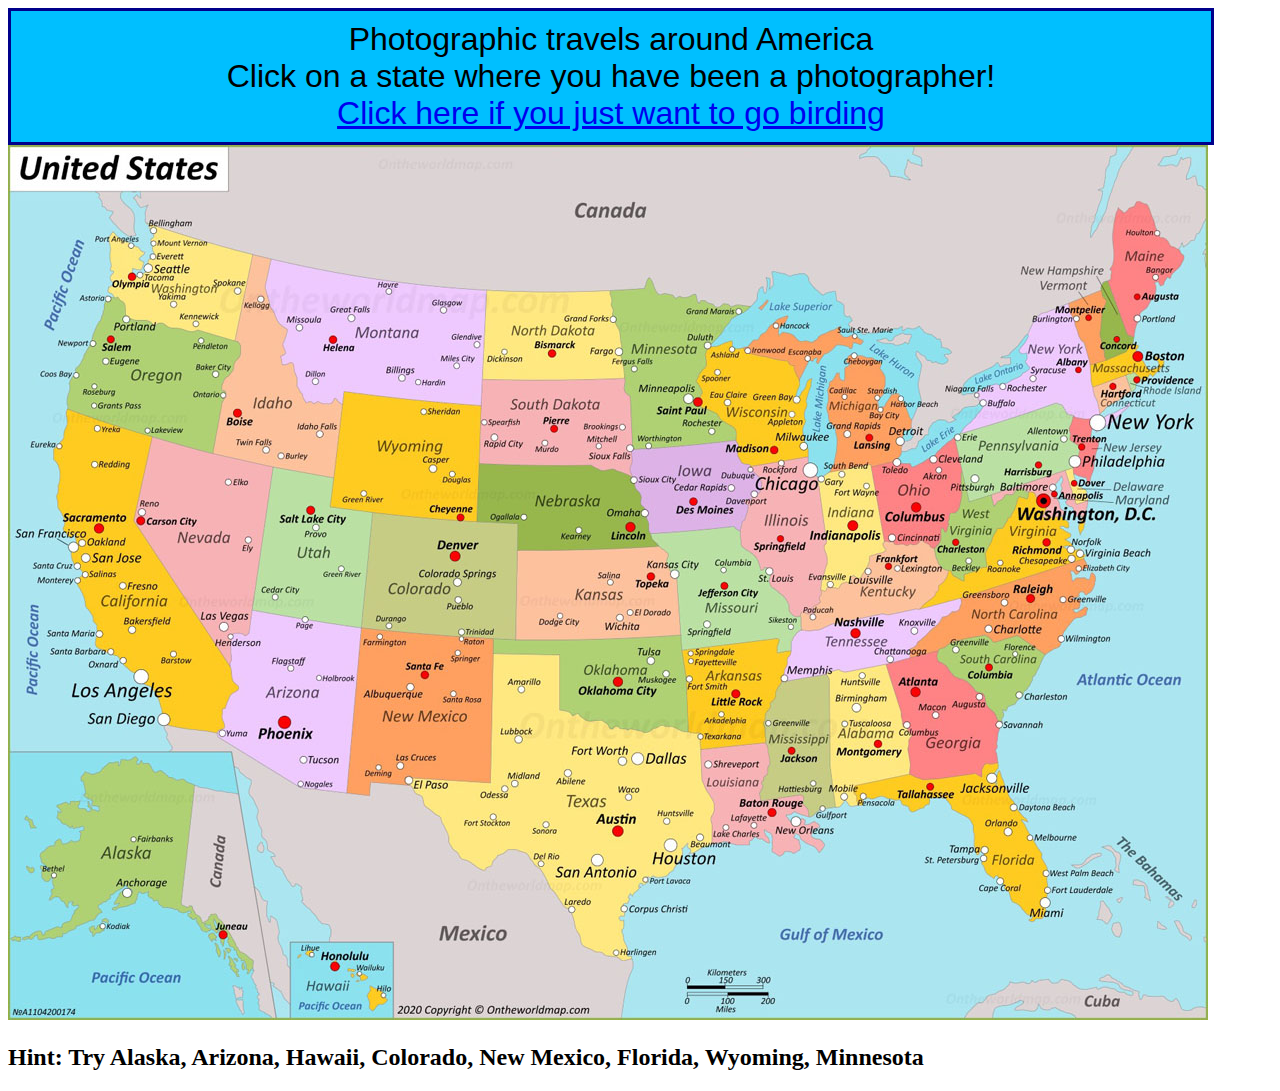
<file: index.html>
<!DOCTYPE html>
<html lang="en">
    <head>
        <title>Travel Photography Map project
        </title>
        <link rel="stylesheet" href="styles.css">
    </head>
   
    <body>
        <Header>Photographic travels around America<br>
            Click on a state where you have been a photographer!<br>
        <a href="birding.html">Click here if you just want to go birding</a>
        </Header>
        <div>
            <img src="usmap.jpg" alt="Map of the United states" usemap="#workmap">
            <map name="workmap">
                <area shape="poly" coords="365,367,510,378,509,494,354,482" alt="Colorado" href="colorado.html">
                <area shape="poly" coords="354,482,487,494,482,642,341,646" alt="New Mexico" href="newmexico.html">
                <area shape="poly" coords="244,465,353,481,336,646,209,590" alt="Arizona" href="arizona.html">
                <area shape="poly" coords="851,638,990,615,1058,754,1016,765,939,651,853,656" alt="Florida" href="florida.html">
                <area shape="poly" coords="41,622,188,615,174,766,17,790" alt="Alaska" href="alaska.html">
                <area shape="poly" coords="284,802,389,794,384,869,283,867" alt="Hawaii" href="hawaii.html">
                <area shape="poly" coords="600,145,739,154,690,247,730,284,626,298" alt="Minnesota" href="minnesota.html">
                <area shape="poly" coords="336,245,473,261,469,371,326,358" alt="Wyoming" href="wyoming.html">
            </map>
        </div>

    </body>
    <h2>Hint: Try Alaska, Arizona, Hawaii, Colorado, New Mexico, Florida, Wyoming, Minnesota</h2>
</html>
</file>
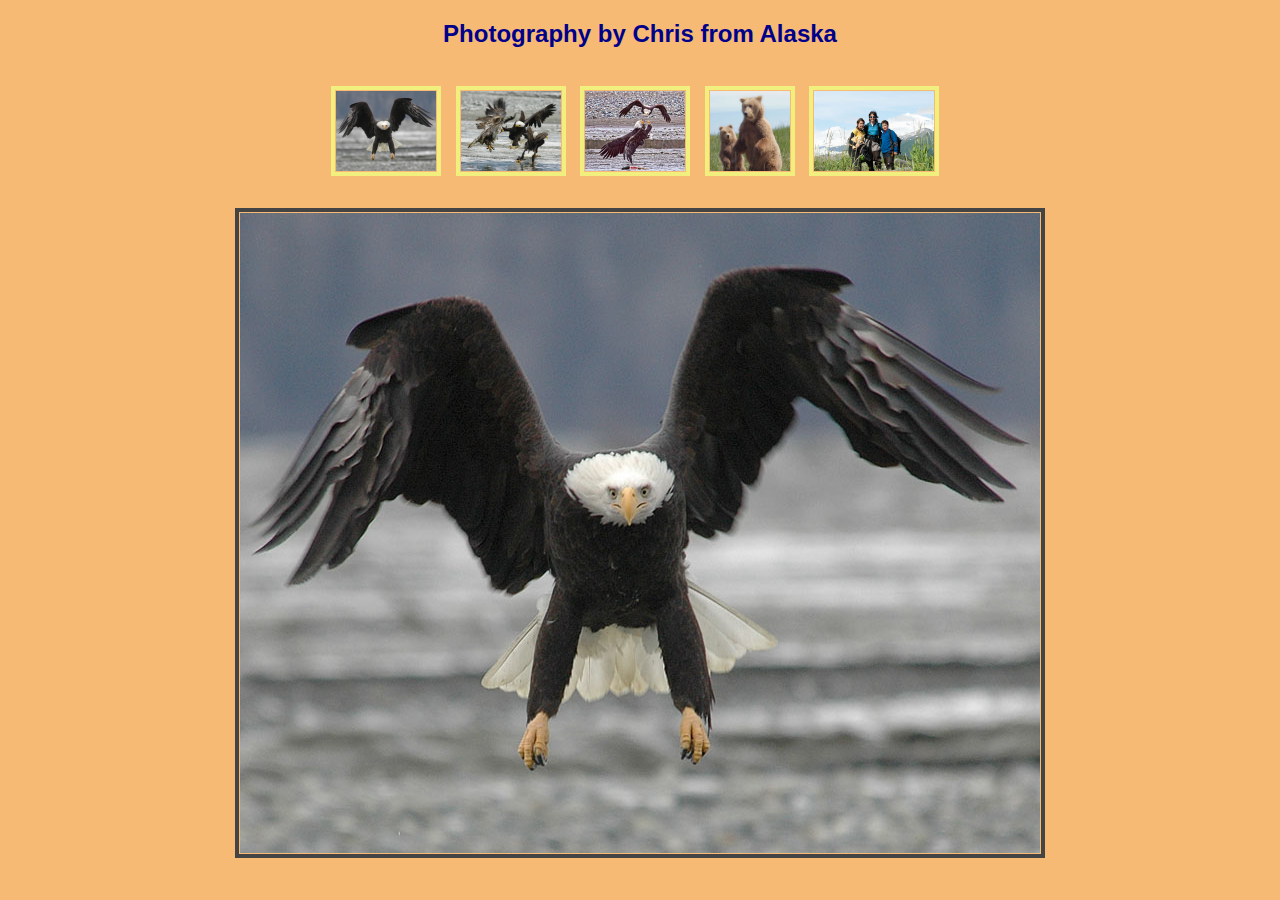
<file: alaska.html>
<!DOCTYPE html>
<html lang="en">
    <head>
        <title>Images from Chris from Alaska</title>  
        <link rel="stylesheet" href="photopage.css">
    </head>
        <body>
        
        <div class="gallery" align="center">
            <h2>Photography by Chris from Alaska
            </h2>
            
            <br />
        
            <div class="thumbnails">
                <img onmouseover="preview.src=img1.src" name="img1" src="alimages/al1.jpg" alt=""/>
                <img onmouseover="preview.src=img2.src" name="img2" src="alimages/al2.jpg" alt=""/>
                <img onmouseover="preview.src=img3.src" name="img3" src="alimages/al3.jpg" alt=""/>
                <img onmouseover="preview.src=img4.src" name="img4" src="alimages/al4.jpg" alt=""/>
                <img onmouseover="preview.src=img5.src" name="img5" src="alimages/al5.jpg" alt=""/>
            </div><br/>
        
            <div class="preview" align="center">
                <img name="preview" src="alimages/al1.jpg" alt=""/>
            </div>
        
        </div>   
    </body>
</html>
</file>
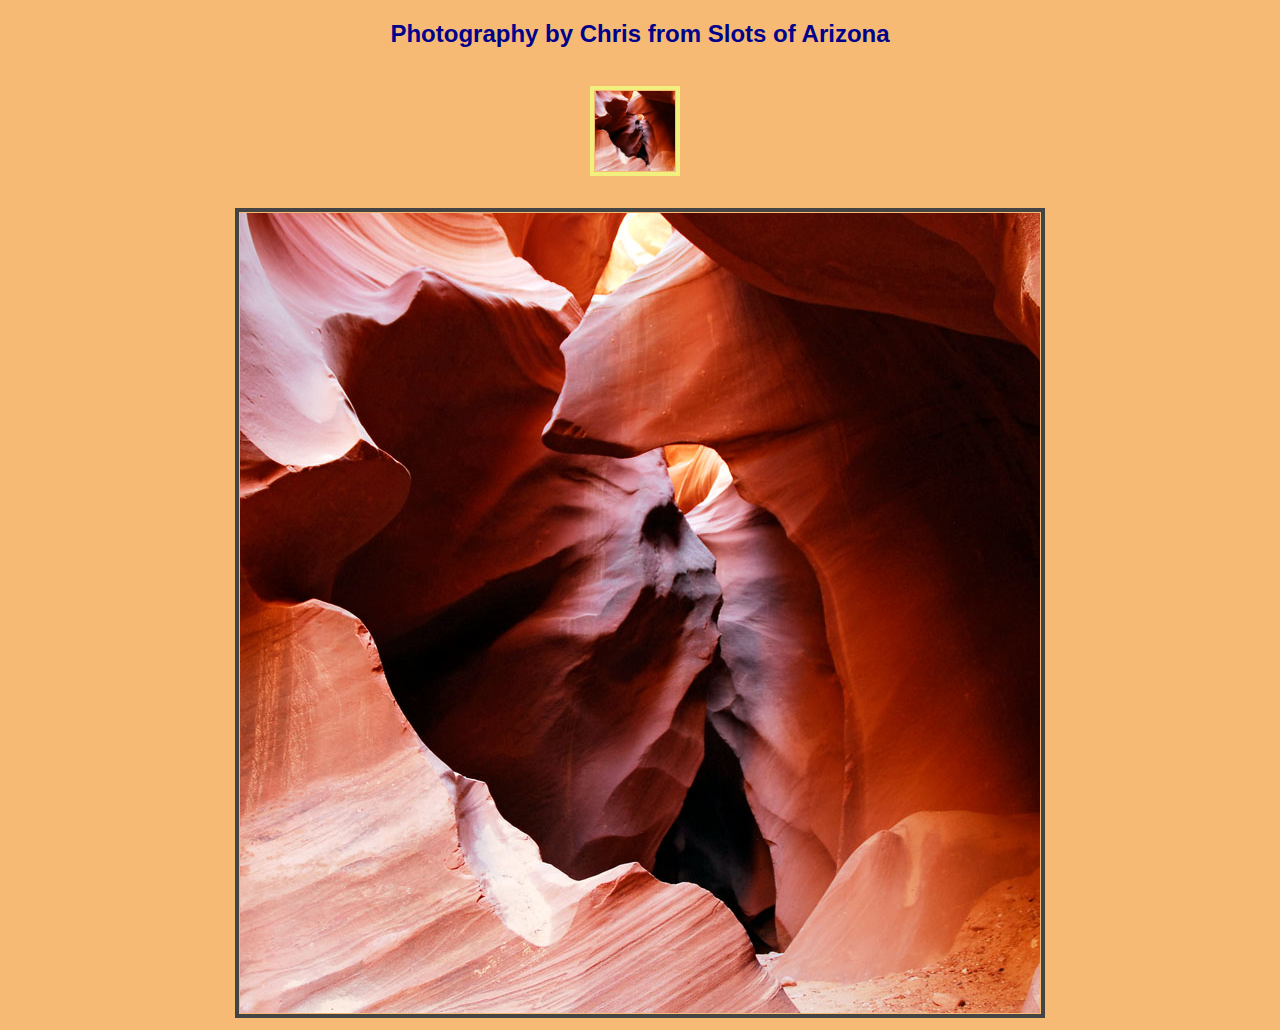
<file: arizona.html>
<!DOCTYPE html>
<html lang="en">
<head>
    <title>Images from Chris </title>  
    <link rel="stylesheet" href="photopage.css">
</head>
    <body>
    
    <div class="gallery" align="center">
        <h2>Photography by Chris from Slots of Arizona</h2>
        
        <br />
    
        <div class="thumbnails">
            <!--<img onmouseover="preview.src=img1.src" name="img1" src="jpeg/img1.jpg" alt=""/>-->
            <img onmouseover="preview.src=img2.src" name="img2" src="az1.jpg" alt=""/>
            <!--<img onmouseover="preview.src=img3.src" name="img3" src="coimages/co2.jpg" alt=""/>
            <img onmouseover="preview.src=img4.src" name="img4" src="coimages/co3.jpg" alt=""/>
            <img onmouseover="preview.src=img5.src" name="img5" src="coimages/co4.jpg" alt=""/>-->
        </div><br/>
    
        <div class="preview" align="center">
            <img name="preview" src="az1.jpg" alt=""/>
        </div>
    
    </div>   
</body>
</html>
</file>
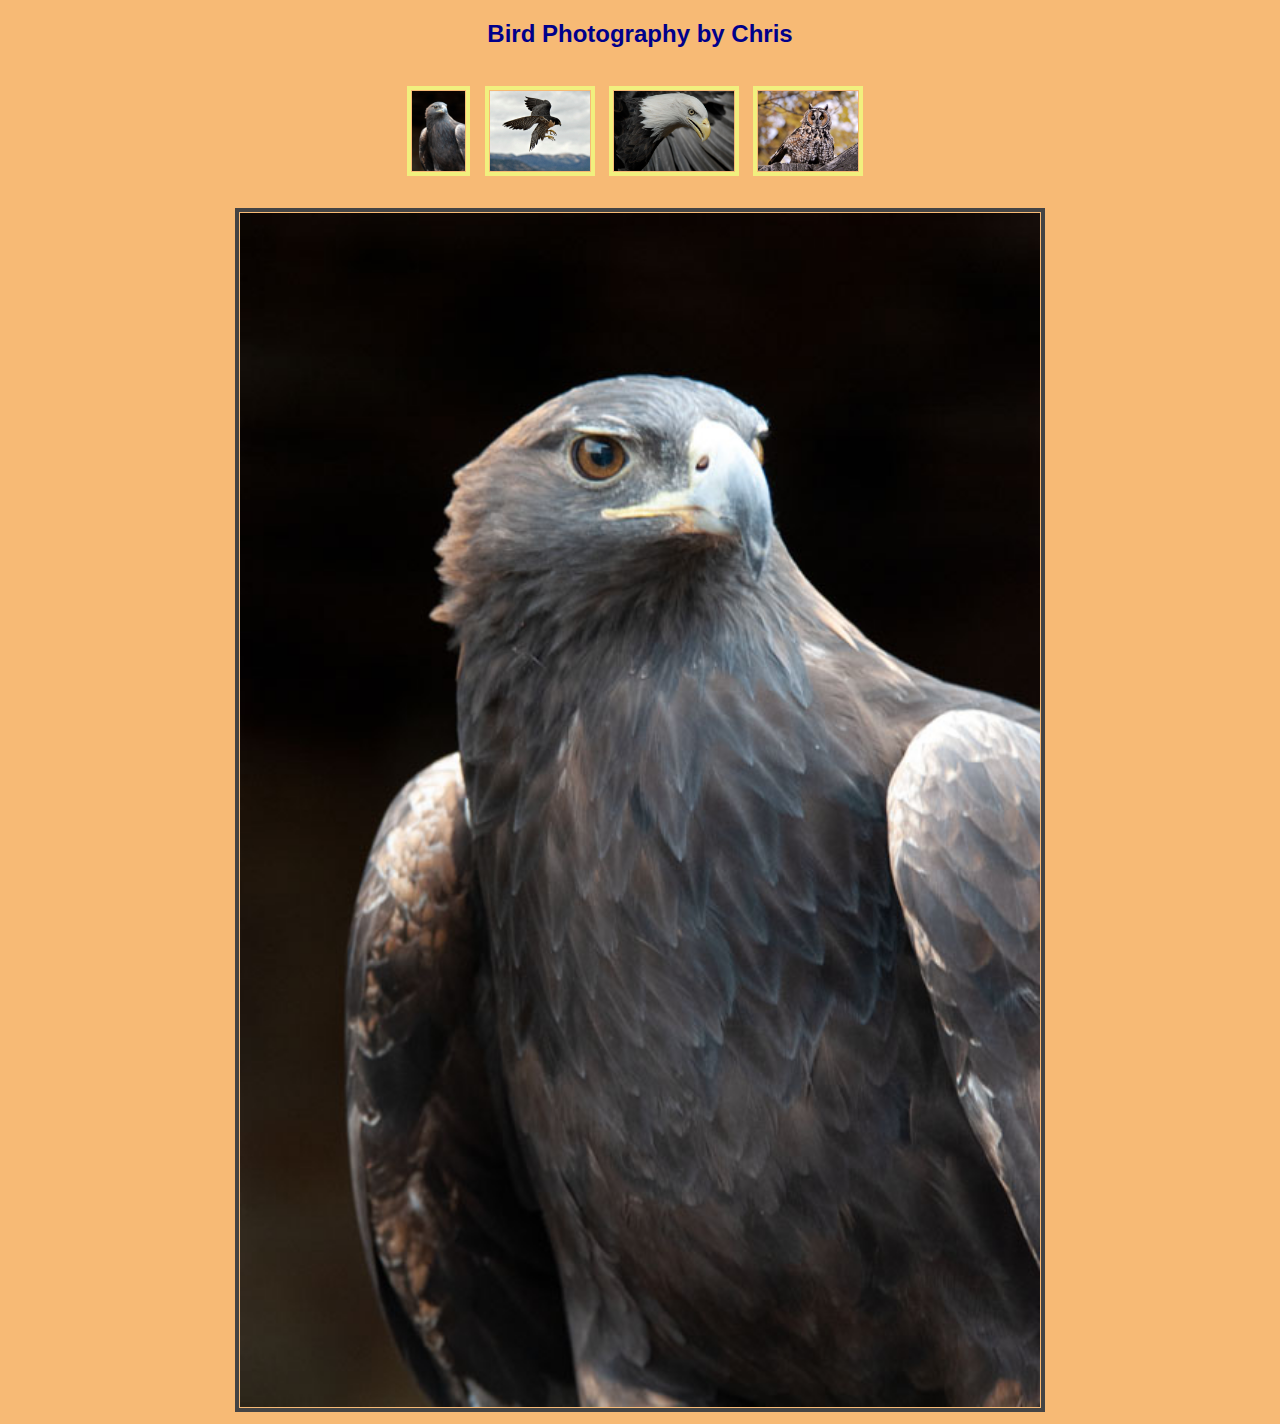
<file: birding.html>
<!DOCTYPE html>
<html lang="en">
    <head>
        <title>Bird Photography from Chris</title>  
        <link rel="stylesheet" href="photopage.css">
    </head>
        <body>
        
        <div class="gallery" align="center">
            <h2>Bird Photography by Chris
            </h2>
            
            <br />
        
            <div class="thumbnails">
                <img onmouseover="preview.src=img1.src" name="img1" src="bdimages/bd1.jpg" alt=""/>
                <img onmouseover="preview.src=img2.src" name="img2" src="bdimages/bd2.jpg" alt=""/>
                <img onmouseover="preview.src=img3.src" name="img3" src="bdimages/bd3.jpg" alt=""/>
                <img onmouseover="preview.src=img4.src" name="img4" src="bdimages/bd4.jpg" alt=""/>
                <!--<img onmouseover="preview.src=img5.src" name="img5" src="alimages/al5.jpg" alt=""/>-->
            </div><br/>
        
            <div class="preview" align="center">
                <img name="preview" src="bdimages/bd1.jpg" alt=""/>
            </div>
        
        </div>   
    </body>
</html>
</file>
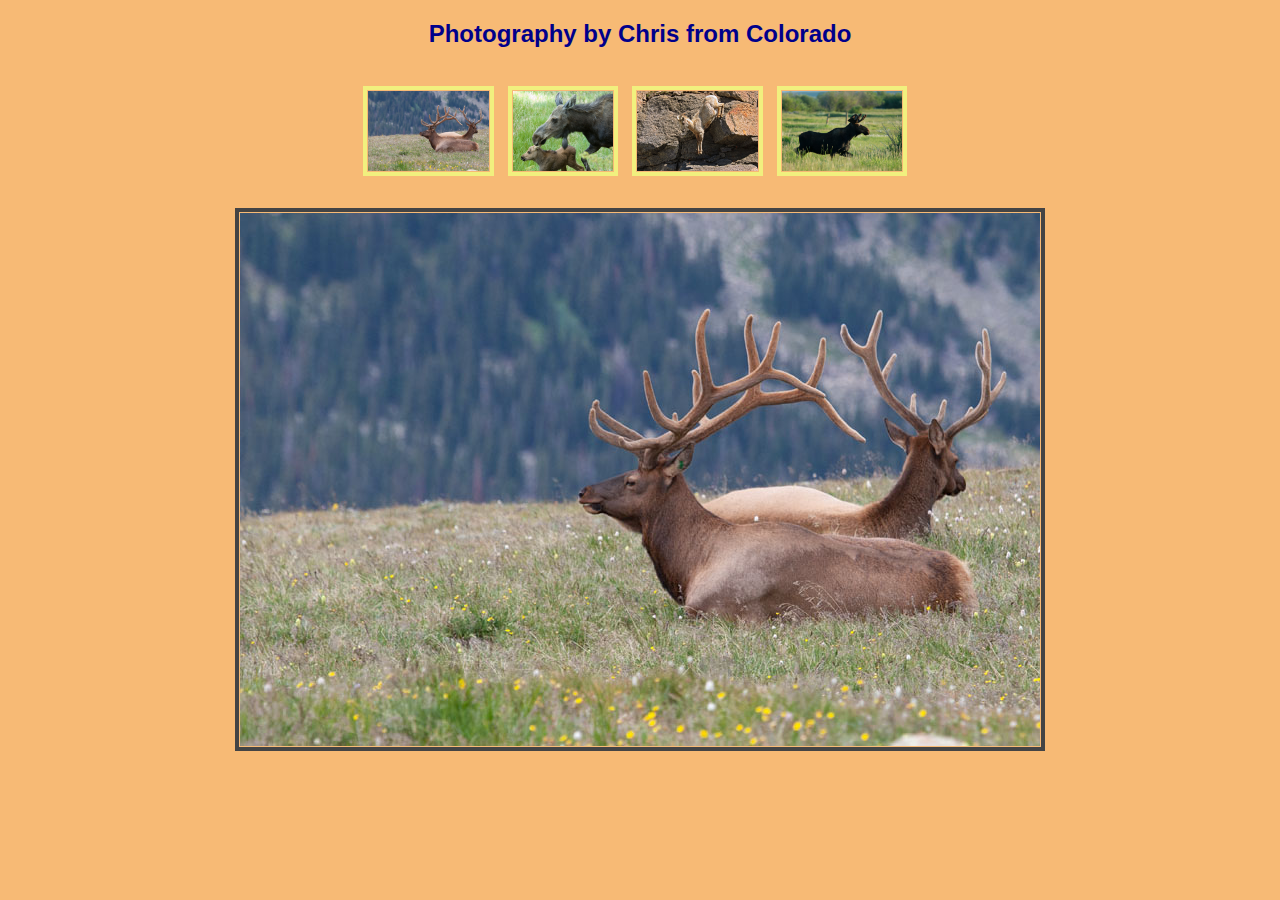
<file: colorado.html>
<!DOCTYPE html>
<html lang="en">
    <head>
        <title>Images from Chris </title>  
        <link rel="stylesheet" href="photopage.css">
    </head>
        <body>
        
        <div class="gallery" align="center">
            <h2>Photography by Chris from Colorado</h2>
            
            <br />
        
            <div class="thumbnails">
                <!--<img onmouseover="preview.src=img1.src" name="img1" src="jpeg/img1.jpg" alt=""/>-->
                <img onmouseover="preview.src=img2.src" name="img2" src="coimages/co1.jpg" alt=""/>
                <img onmouseover="preview.src=img3.src" name="img3" src="coimages/co2.jpg" alt=""/>
                <img onmouseover="preview.src=img4.src" name="img4" src="coimages/co3.jpg" alt=""/>
                <img onmouseover="preview.src=img5.src" name="img5" src="coimages/co4.jpg" alt=""/>
            </div><br/>
        
            <div class="preview" align="center">
                <img name="preview" src="coimages/co1.jpg" alt=""/>
            </div>
        
        </div>   
    </body>
</html>
</file>
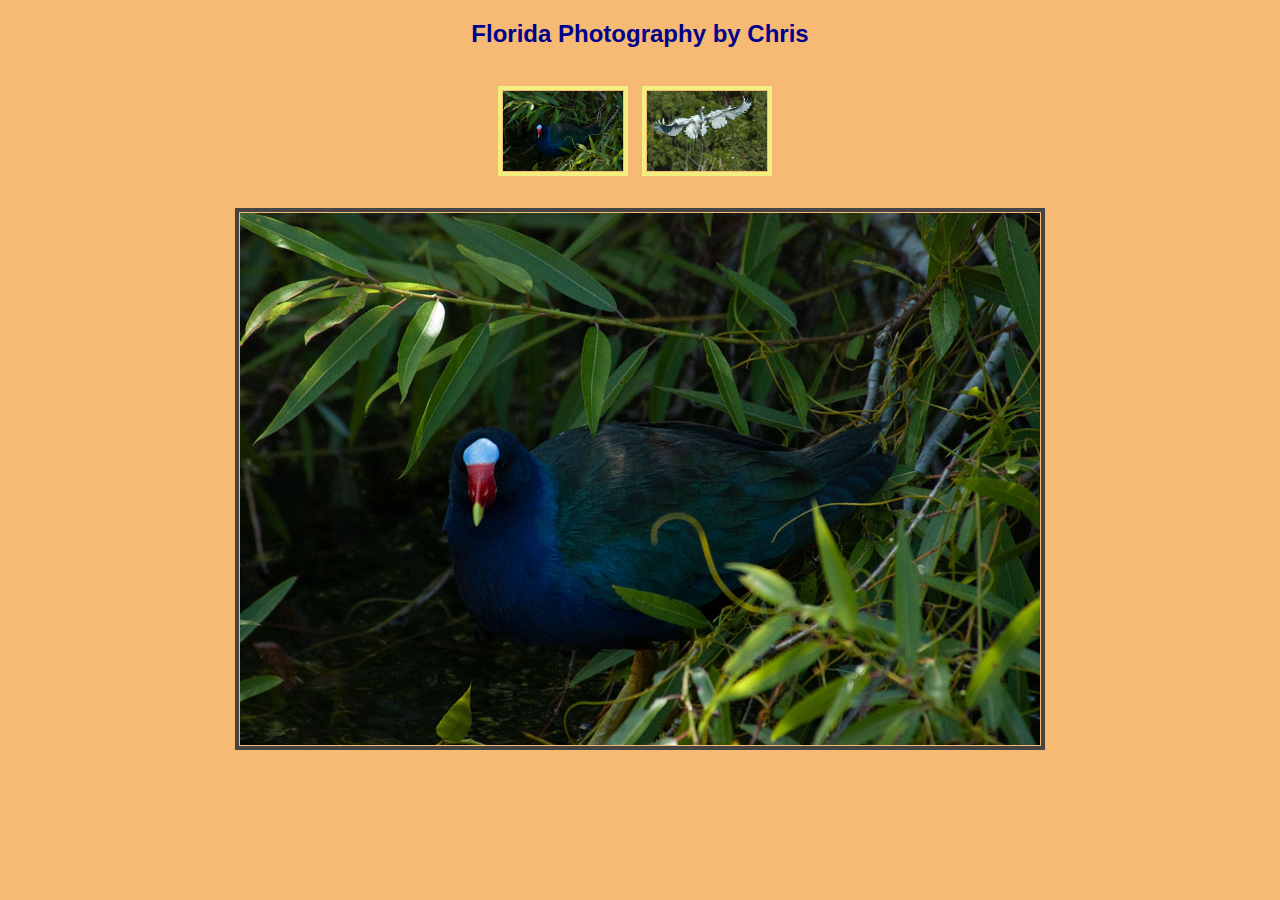
<file: florida.html>
<!DOCTYPE html>
<html lang="en">
    <head>
        <title>Images from Chris from Florida </title>  
        <link rel="stylesheet" href="photopage.css">
    </head>
        <body>
        
        <div class="gallery" align="center">
            <h2>Florida Photography by Chris</h2>
            
            <br />
        
            <div class="thumbnails">
                <!--<img onmouseover="preview.src=img1.src" name="img1" src="jpeg/img1.jpg" alt=""/>-->
                <img onmouseover="preview.src=img2.src" name="img2" src="fl1.jpg" alt=""/>
                <img onmouseover="preview.src=img3.src" name="img3" src="fl2.jpg" alt=""/>
               <!-- <img onmouseover="preview.src=img4.src" name="img4" src="coimages/co3.jpg" alt=""/>
                <img onmouseover="preview.src=img5.src" name="img5" src="coimages/co4.jpg" alt=""/>-->
            </div><br/>
        
            <div class="preview" align="center">
                <img name="preview" src="fl1.jpg" alt=""/>
            </div>
        
        </div>   
    </body>
</html>
</file>
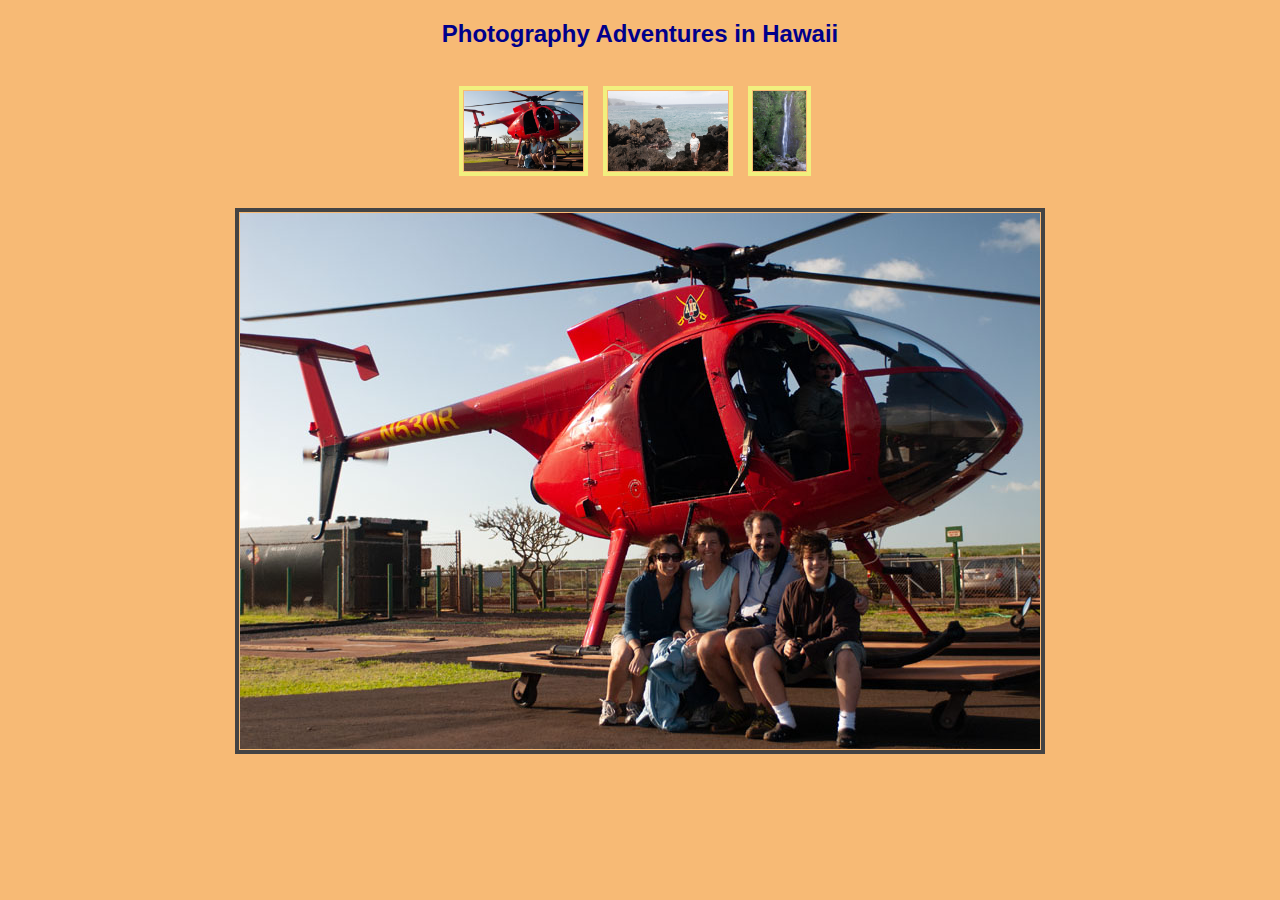
<file: hawaii.html>
<!DOCTYPE html>
<html lang="en">
    <head>
        <title>Images from Chris </title>  
        <link rel="stylesheet" href="photopage.css">
    </head>
        <body>
        
        <div class="gallery" align="center">
            <h2>Photography Adventures in Hawaii</h2>
            
            <br />
        
            <div class="thumbnails">
                <!--<img onmouseover="preview.src=img1.src" name="img1" src="jpeg/img1.jpg" alt=""/>-->
                <img onmouseover="preview.src=img2.src" name="img2" src="hiimages/hi1.jpg" alt=""/>
                <img onmouseover="preview.src=img3.src" name="img3" src="hiimages/hi2.jpg" alt=""/>
                <img onmouseover="preview.src=img4.src" name="img4" src="hiimages/hi4.jpg" alt=""/>
                <!--<img onmouseover="preview.src=img5.src" name="img5" src="hiimages/hi4.jpg" alt=""/>-->
            </div><br/>
        
            <div class="preview" align="center">
                <img name="preview" src="hiimages/hi1.jpg" alt=""/>
            </div>
        
        </div>   
    </body>
</html>
</file>
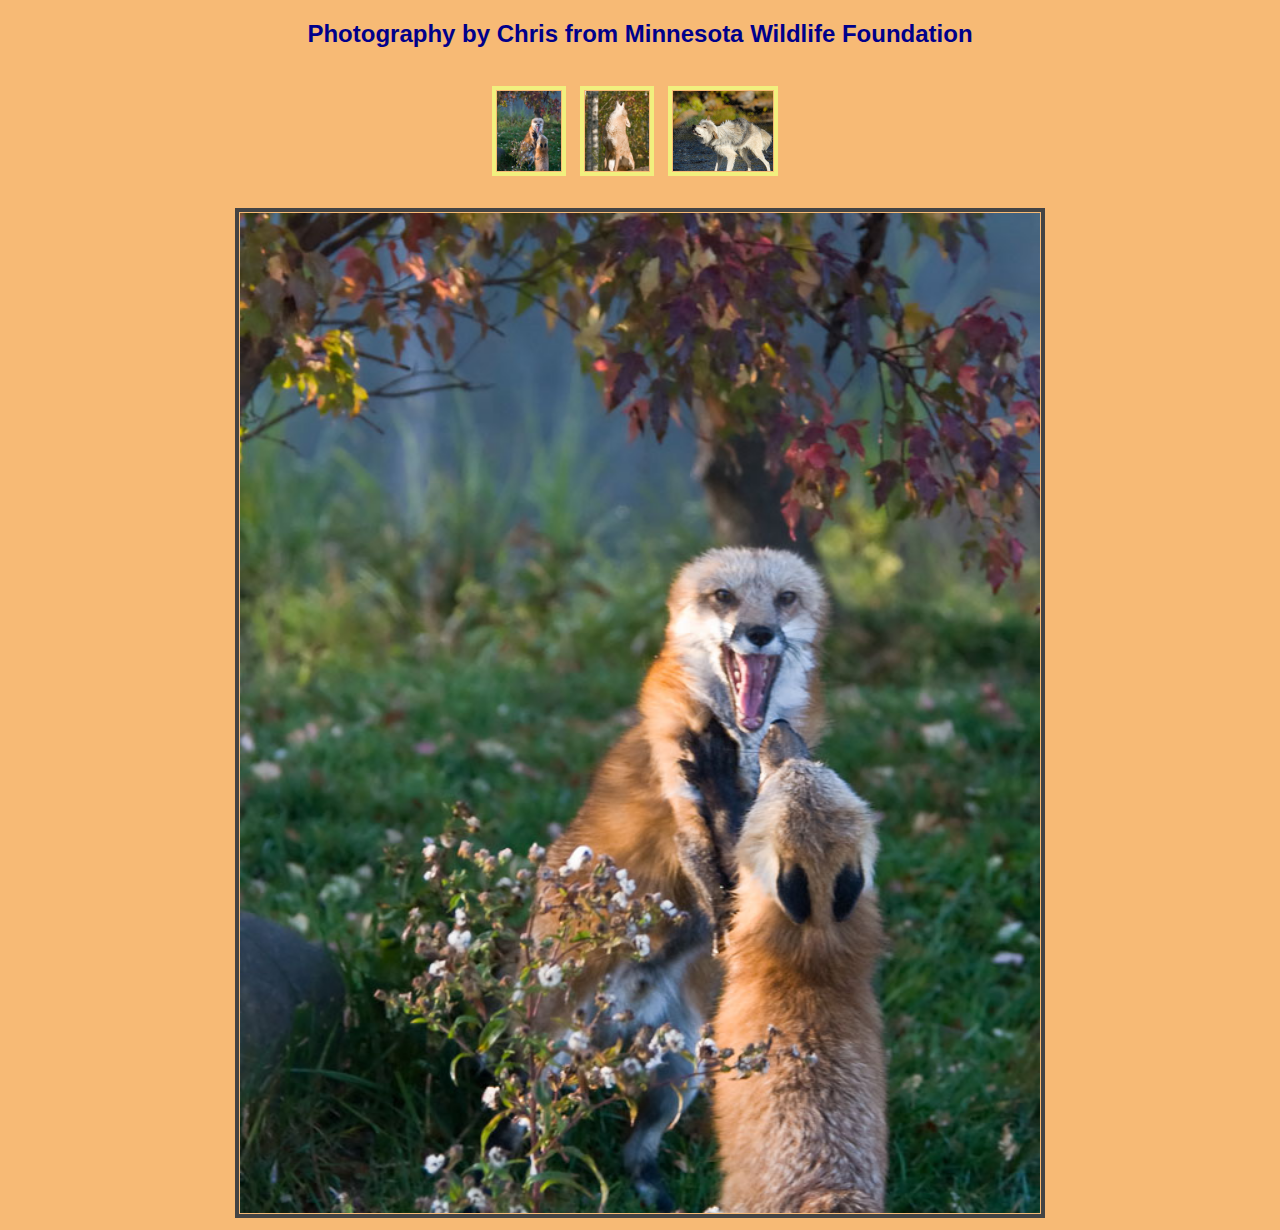
<file: minnesota.html>
<!DOCTYPE html>
<html lang="en">
    <head>
        <title>Images from Chris </title>  
        <link rel="stylesheet" href="photopage.css">
    </head>
        <body>
        
        <div class="gallery" align="center">
            <h2>Photography by Chris from Minnesota Wildlife Foundation</h2>
            
            <br />
        
            <div class="thumbnails">
                <!--<img onmouseover="preview.src=img1.src" name="img1" src="jpeg/img1.jpg" alt=""/>-->
                <img onmouseover="preview.src=img2.src" name="img2" src="mnimages/mn1.jpg" alt=""/>
                <img onmouseover="preview.src=img3.src" name="img3" src="mnimages/mn2.jpg" alt=""/>
                <img onmouseover="preview.src=img4.src" name="img4" src="mnimages/mn3.jpg" alt=""/>
                <!--<img onmouseover="preview.src=img5.src" name="img5" src="coimages/co4.jpg" alt=""/>-->
            </div><br/>
        
            <div class="preview" align="center">
                <img name="preview" src="mnimages/mn1.jpg" alt=""/>
            </div>
        
        </div>   
    </body>
</html>
</file>
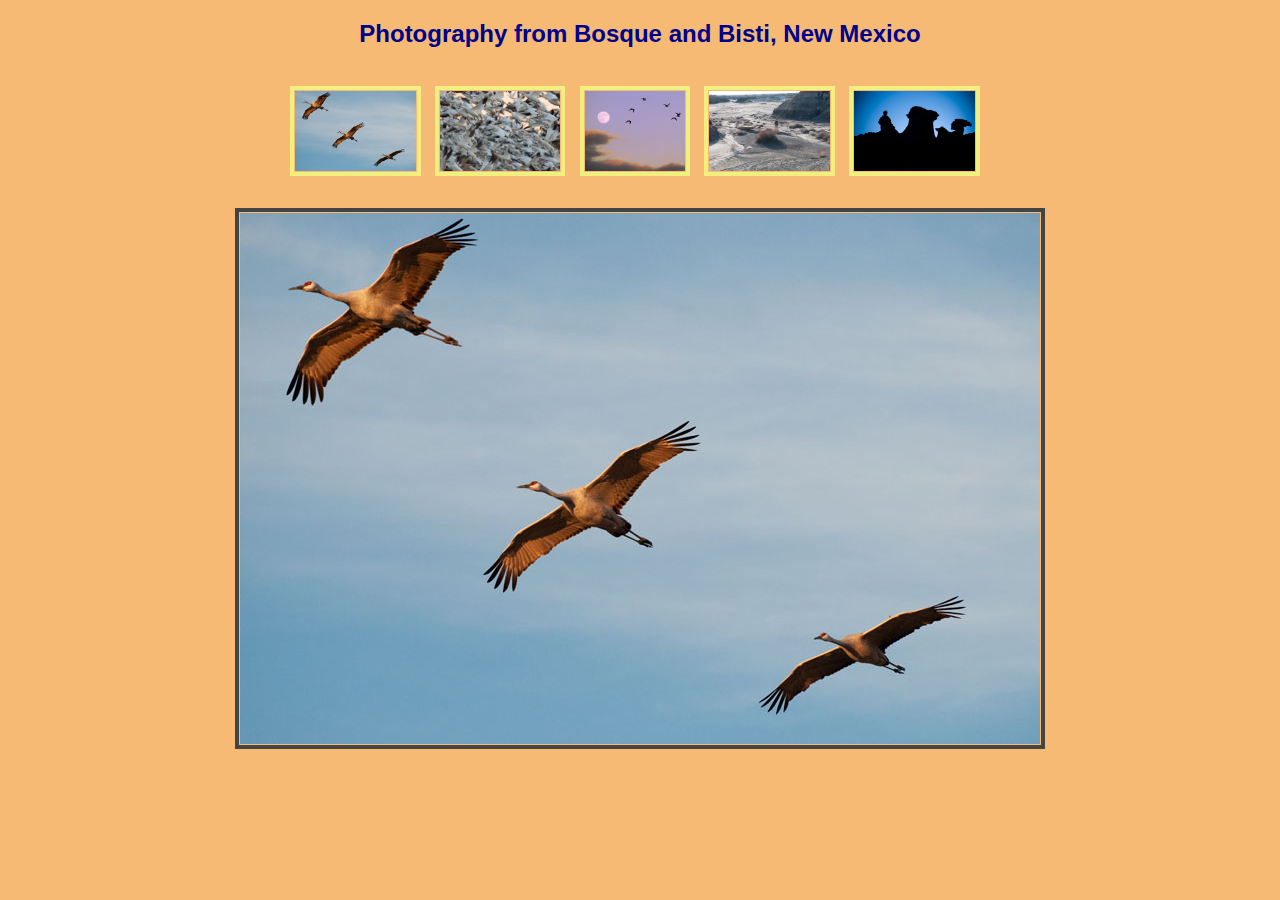
<file: newmexico.html>
<!DOCTYPE html>
<html lang="en">
    <head>
        <title>Images from Chris </title>  
        <link rel="stylesheet" href="photopage.css">
    </head>
        <body>
        
        <div class="gallery" align="center">
            <h2>Photography from Bosque and Bisti, New Mexico</h2>
            
            <br />
        
            <div class="thumbnails">
                <img onmouseover="preview.src=img1.src" name="img1" src="nmimages/nm1.jpg" alt=""/>
                <img onmouseover="preview.src=img2.src" name="img2" src="nmimages/nm2.jpg" alt=""/>
                <img onmouseover="preview.src=img3.src" name="img3" src="nmimages/nm3.jpg" alt=""/>
                <img onmouseover="preview.src=img4.src" name="img4" src="nmimages/nm4.jpg" alt=""/>
                <img onmouseover="preview.src=img5.src" name="img5" src="nmimages/nm5.jpg" alt=""/>
            </div><br/>
        
            <div class="preview" align="center">
                <img name="preview" src="nmimages/nm1.jpg" alt=""/>
            </div>
        
        </div>   
    </body>
</html>
</file>
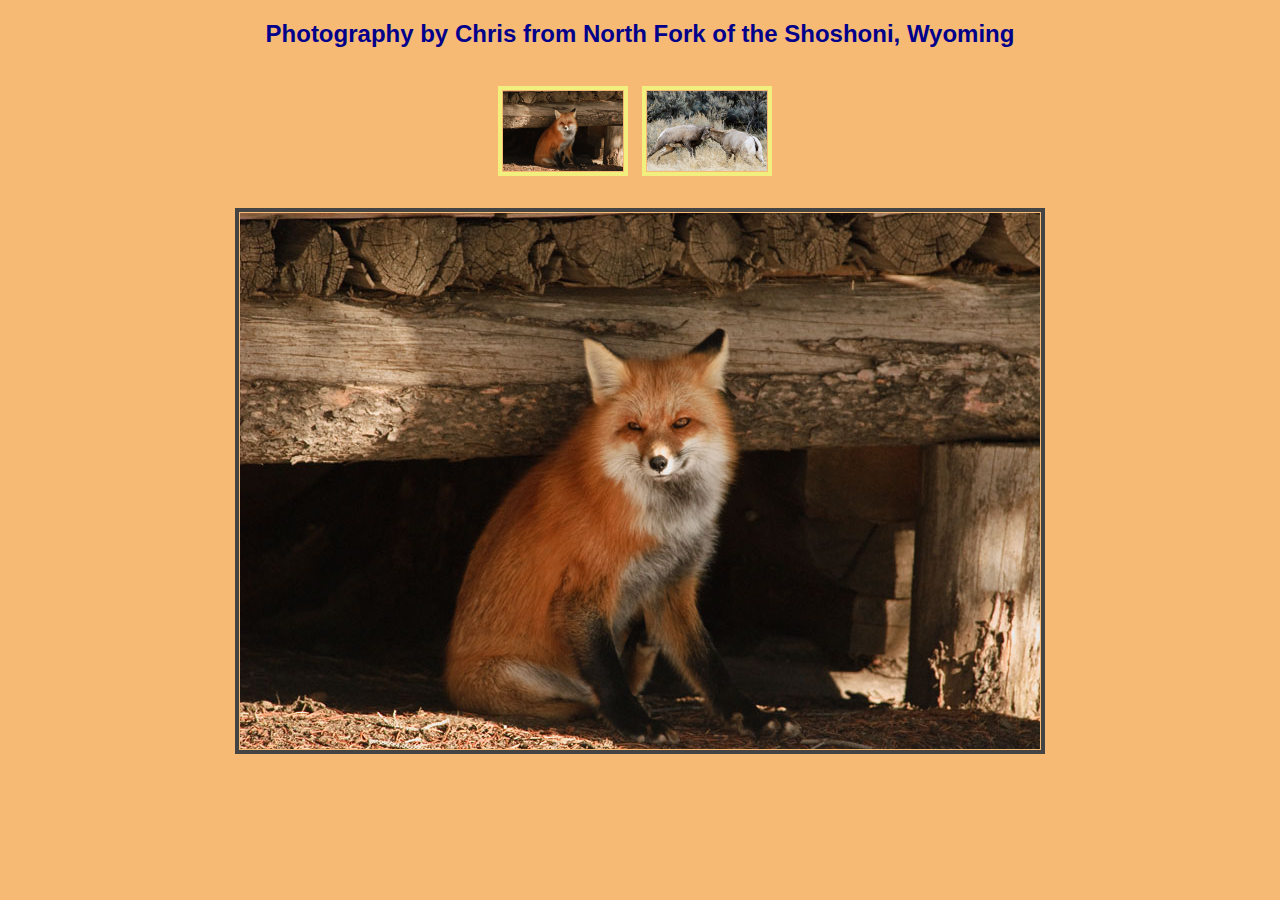
<file: wyoming.html>
<!DOCTYPE html>
<html lang="en">
    <head>
        <title>Images from Chris </title>  
        <link rel="stylesheet" href="photopage.css">
    </head>
        <body>
        
        <div class="gallery" align="center">
            <h2>Photography by Chris from North Fork of the Shoshoni, Wyoming</h2>
            
            <br />
        
            <div class="thumbnails">
                <!--<img onmouseover="preview.src=img1.src" name="img1" src="jpeg/img1.jpg" alt=""/>
                <img onmouseover="preview.src=img2.src" name="img2" src="coimages/co1.jpg" alt=""/>
                <img onmouseover="preview.src=img3.src" name="img3" src="coimages/co2.jpg" alt=""/>-->
                <img onmouseover="preview.src=img4.src" name="img4" src="wyimages/wy3.jpg" alt=""/>
                <img onmouseover="preview.src=img5.src" name="img5" src="wyimages/wy4.jpg" alt=""/>
            </div><br/>
        
            <div class="preview" align="center">
                <img name="preview" src="wyimages/wy3.jpg" alt=""/>
            </div>
        
        </div>   
    </body>
</html>
</file>
<file: styles.css>
header{
    width: 1180px;
    background-color: deepskyblue;
    border: solid 3px darkblue;
    text-align: center;
    font-size: 32px;
    font-family: Impact, Haettenschweiler, 'Arial Narrow Bold', sans-serif;
    padding: 10px;
}
</file>
<file: photopage.css>
body {
	background: rgb(247, 186, 117);
	color: #eee;
	margin-top: 20px;
	font-family: Arial, "Helvetica Neue", Helvetica, sans-serif;
}
a {
	color: black;
}
h2 {
	color: darkblue;
	font-size: 32;
	font-family: Impact, Haettenschweiler, 'Arial Narrow Bold', sans-serif;
}
a:hover {
	color: yellow;
	text-decoration: underline;
}
.thumbnails img {
	height: 80px;
	border: 4px solid rgb(241, 240, 126);
	padding: 1px;
	margin: 0 10px 10px 0;
}

.thumbnails img:hover {
	border: 4px solid #00ccff;
	cursor:pointer;
}

.preview img {
	border: 4px solid rgb(68, 68, 68);
	padding: 1px;
	width: 800px;
}
</file>
